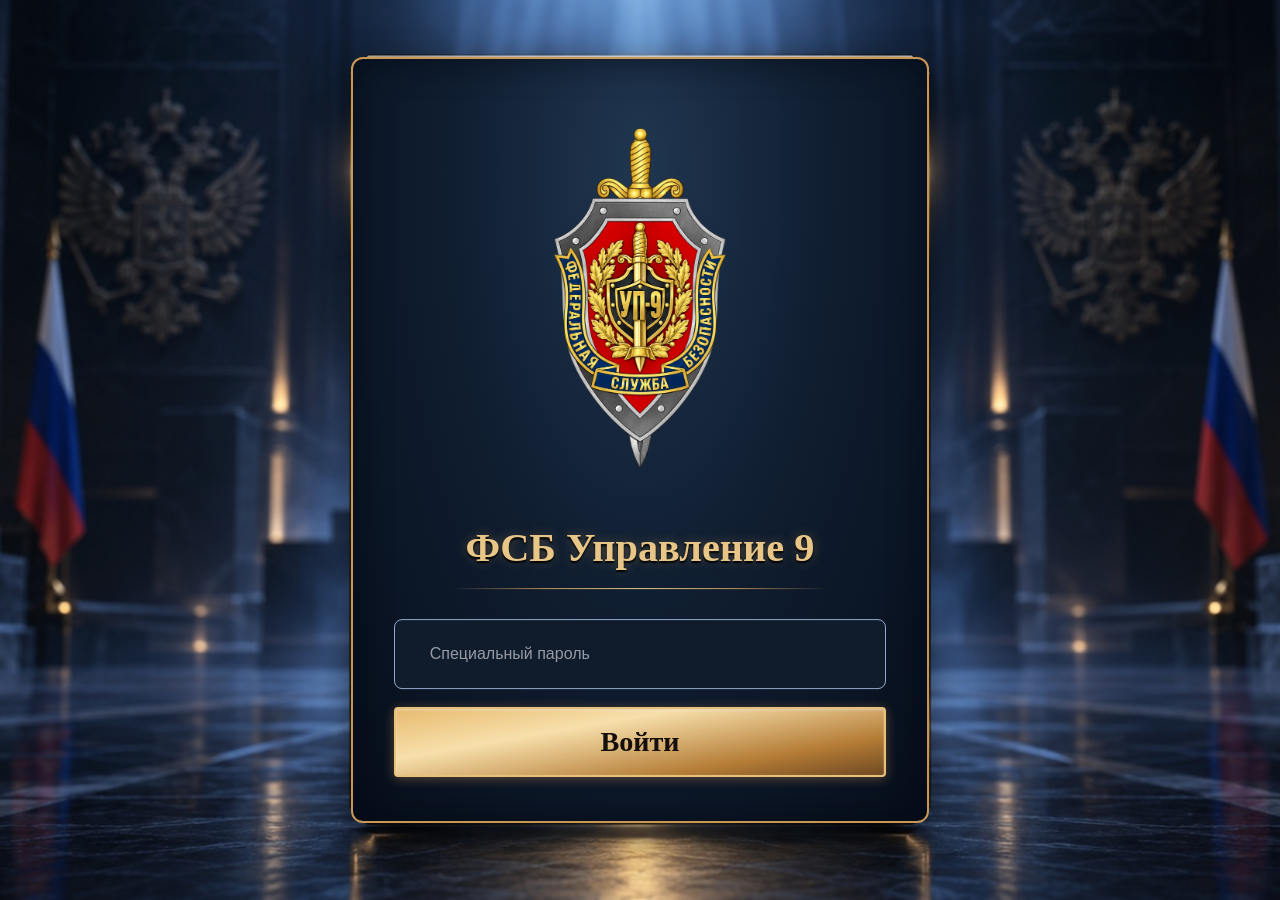
<file: docs/index.html>
<!doctype html>
<html lang="ru"><head><meta charset="utf-8"><meta name="viewport" content="width=device-width,initial-scale=1"><title>Документооборот — ФСБ УП-9</title><meta name="description" content="Редактор игровых документов ФСБ УП-9"><link rel="icon" type="image/svg+xml" href="data:image/svg+xml,%3Csvg xmlns='http://www.w3.org/2000/svg' viewBox='0 0 64 64'%3E%3Crect width='64' height='64' rx='13' fill='%231b1b20'/%3E%3Cpath d='M18 12h21l8 8v32H18z' fill='none' stroke='%23ddd' stroke-width='3'/%3E%3Cpath d='M39 12v9h8M24 30h17M24 37h17M24 44h13' stroke='%23ddd' stroke-width='3'/%3E%3C/svg%3E"><link rel="stylesheet" href="style.css?v=20261017-1615"></head><body><section id="loginGate"><form id="loginForm"><img id="loginCrest" alt=""><h1>ФСБ Управление 9</h1><p>Введите специальный пароль</p><label for="password">Пароль</label><input id="password" type="password" autocomplete="current-password" placeholder="Специальный пароль" maxlength="256" required><button class="btn primary" type="submit">Войти</button><p id="loginError" role="alert"></p></form></section><div class="app" hidden><aside class="template-side" aria-label="Шаблоны документов"><div class="side-title">Документы</div><div class="side-subtitle">ФСБ · Управление 9</div><div class="side-divider"></div><div class="side-section">Шаблоны</div><nav id="sideTemplates" class="side-templates" aria-label="Выбрать шаблон"></nav><div class="side-footer">Выберите документ, затем измените текст и скачайте PNG.</div></aside><main class="main"><header class="topbar"><div class="site-identity"><img class="brand-avatar" alt="Эмблема управления 9"><strong>ФСБ УПРАВЛЕНИЕ 9</strong></div><div class="crumb"><b id="breadcrumb"></b></div><div class="actions"><span id="roleBadge"></span><button class="btn" id="addTemplate" hidden>Добавить шаблон</button><button class="btn danger" id="deleteTemplate" hidden>Удалить шаблон</button><button class="btn" id="logout">Выйти</button><a class="btn primary download-action" id="downloadDoc" download="dokument.png" aria-disabled="true">Подготовка PNG…</a><button class="btn print-action" id="printDoc">Печать / PDF</button></div></header><div class="workspace" id="work"><div class="editor"><div class="field"><label for="title">Название</label><input id="title"></div><div class="two"><div class="field"><label for="code">Код документа</label><input id="code"></div><div class="field"><label for="template">Шаблон</label><select id="template"></select></div><div class="field" id="departmentField" hidden><label for="department">Управление</label><input id="department" value="Управление «9»" maxlength="80"></div><div class="field"><label for="stampChoice">Печать</label><select id="stampChoice"><option value="">Без печати</option><option value="1" selected>Печать 1 — глобус</option><option value="2">Печать 2 — карта</option><option value="3">Печать 3 — звёзды</option></select></div></div><div class="section-head doc-heading"><h2>1 <span>Без заголовка</span></h2></div><div class="document-block">
<div class="rich-panel"><div class="rich-toolbar format-toolbar" role="toolbar" aria-label="Форматирование основного текста"><button type="button" data-bold-editor="intro" title="Выделите текст и нажмите. Ctrl+B" aria-label="Выделить текст">Выделить</button></div><div id="intro" class="rich-content" contenteditable="true" role="textbox" aria-label="Вводная часть" aria-multiline="true"></div><div class="wordcount" id="introCount"></div></div>
<label class="decision-label" id="decisionEditorLabel" for="decision">Постановил</label>
<div class="rich-panel"><div class="rich-toolbar format-toolbar" role="toolbar" aria-label="Форматирование пунктов документа"><button type="button" data-bold-editor="decision" title="Выделите текст и нажмите. Ctrl+B" aria-label="Выделить текст">Выделить</button></div><div id="decision" class="rich-content decision-content" contenteditable="true" role="textbox" aria-label="Пункты постановления" aria-multiline="true"></div><div class="wordcount" id="pointsCount"></div></div></div><div class="secondary-actions"><button class="add" id="addPoint">◉ Добавить пункт</button></div><div class="three"><div class="field"><label for="author">Автор</label><input id="author"></div><div class="field"><label for="position">Должность</label><input id="position"></div><div class="field"><label for="date">Дата</label><input type="date" id="date"></div></div><div class="signature-field"><label for="signatureText">Подпись</label><input id="signatureText" placeholder="Например: "><div class="signature-help">Или нарисуйте подпись мышью или пальцем:</div><canvas id="signaturePad" aria-label="Нарисовать подпись" width="560" height="120"></canvas><button type="button" class="btn" id="clearSignature">Стереть рисунок</button></div></div><div class="preview-wrap"><div class="preview-caption"><span>Предпросмотр документа</span><span>А4 · 1 страница</span></div><article class="paper" aria-label="Предпросмотр постановления"><img class="document-crest" src="up9-crest-transparent.webp" alt="Герб УП-9"><div class="paperhead"><div><img class="seal-emblem" src="up9-crest-transparent.webp" alt="Герб ФСБ"><div class="agency">ФЕДЕРАЛЬНАЯ СЛУЖБА БЕЗОПАСНОСТИ<br>Управление № 9 · Россия Онлайн</div></div><div class="paperbox">ДЛЯ СВЕДЕНИЯ<br>ПОСТАНОВЛЕНИЕ<br>Экз. № 1</div></div><div id="referenceHeader" class="reference-header"></div><div class="paperdate"><span>№ <span id="pcode"></span><span id="pdate" hidden></span></span><span>г. Москва</span></div><h1 id="ptype">ПОСТАНОВЛЕНИЕ</h1><h3 id="ptitle"></h3><div id="referenceDate" class="reference-date" hidden><span></span><span></span></div><div id="pintro"></div><strong id="decisionCaption">ПОСТАНОВИЛ:</strong><div id="ppoints"></div><div class="paperfoot"><div class="footer-left"><span id="pposition"></span><div class="stamp"><img src="up9-stamp-1.webp" alt="Выбранная печать"></div></div><div class="sign"><span class="footer-date">Дата: <span id="pfooterdate"></span></span><b id="pauthor"></b><em id="psignature"></em><img id="psignatureImage" alt="Нарисованная подпись" hidden></div></div></article></div></div><div class="empty hidden" id="other"></div></main></div><script src="app.js?v=20261017-1648" defer></script></body></html>
</file>
<file: docs/style.css>
:root{font-family:Inter,Arial,sans-serif;color:#e8e8ec;background:#151518;font-size:14px}*{box-sizing:border-box}body{margin:0}button,input,textarea,select{font:inherit}button{cursor:pointer}button:focus-visible,input:focus-visible,textarea:focus-visible,select:focus-visible{outline:2px solid #8b88d5;outline-offset:2px}.app{display:grid;grid-template-columns:238px minmax(0,1fr);min-height:100vh}.side{background:#1c1c20;border-right:1px solid #29292f;display:flex;flex-direction:column;padding:17px 12px;gap:18px}.brand{display:flex;align-items:center;gap:10px;font-weight:700;padding:9px 10px;color:#f1f1f4}.brandmark{width:29px;height:29px;border:1px solid #73737e;border-radius:7px;display:grid;place-items:center;font-family:Georgia,serif;font-size:16px}.side small{display:block;color:#717179;text-transform:uppercase;letter-spacing:.08em;font-size:10px;padding:0 13px 8px}.org{font-size:12px;font-weight:600;padding:9px 12px}.nav button{width:100%;border:0;background:transparent;color:#a7a7b0;display:flex;align-items:center;gap:11px;text-align:left;padding:10px 12px;border-radius:6px;font-size:12px}.nav button:hover,.nav button.active{background:#2a2a30;color:#fff}.nav .child{padding-left:30px}.nav .group{color:#bbb}.icon{width:15px;text-align:center;color:#90909b}.spacer{flex:1}.profile{border-top:1px solid #303036;padding:14px 10px;color:#a5a5ad;font-size:12px}.main{min-width:0}.topbar{height:52px;border-bottom:1px solid #28282d;display:flex;align-items:center;justify-content:space-between;padding:0 23px}.crumb{color:#898991;font-size:12px}.crumb b{color:#dedee2;font-weight:500}.actions{display:flex;gap:9px}.btn{border:1px solid #37373e;background:#26262b;color:#eee;border-radius:6px;padding:8px 13px;font-size:12px}.btn:hover{background:#34343b}.btn.primary{background:#e8e8ec;color:#18181b;border-color:#e8e8ec;font-weight:600}.btn.danger{color:#e0a0a0}.workspace{display:grid;grid-template-columns:minmax(430px,1fr) minmax(330px,430px);gap:17px;padding:16px 22px 40px;max-width:1520px;margin:auto}.editor{min-width:0}.field{margin-bottom:14px}label{display:block;font-size:11px;font-weight:650;color:#c5c5ce;margin-bottom:7px}input,select,textarea{width:100%;border:1px solid #29292e;background:#202024;color:#e6e6eb;border-radius:5px;padding:10px 11px;min-height:37px}textarea{resize:vertical;line-height:1.55}.two{display:grid;grid-template-columns:1fr 1fr;gap:10px}.three{display:grid;grid-template-columns:1fr 1fr 150px;gap:10px}.section-head{display:flex;align-items:center;justify-content:space-between;margin:18px 0 8px}.section-head h2{font-size:12px;font-weight:600;margin:0}.section-head button{background:none;border:0;color:#aaaab6;font-size:12px}.block{background:#1d1d21;border:1px solid #29292e;border-radius:6px;padding:12px;margin-bottom:10px}.blockheader{display:flex;align-items:center;justify-content:space-between;color:#a4a4ad;font-size:11px;margin-bottom:10px}.blockheader button{border:0;background:none;color:#9b9ba4}.block textarea{background:#202024;min-height:84px;border-color:#303037}.block ol{margin:0;padding-left:27px}.block li{padding:4px 0}.rowtext{display:flex;gap:5px;align-items:start}.rowtext textarea{min-height:48px;flex:1}.rowtext button{border:0;background:transparent;color:#92929d;padding:9px}.add{border:0;background:transparent;color:#a8a8b4;font-size:12px;padding:8px}.preview-wrap{position:sticky;top:16px;align-self:start}.preview-caption{display:flex;justify-content:space-between;color:#aaaab4;font-size:11px;margin:1px 0 11px}.paper{background:#e9e9e8;color:#28282b;width:100%;aspect-ratio: .707;min-height:550px;padding:28px 28px 22px;box-shadow:0 5px 26px #0006;border-radius:3px;font-family:'Times New Roman',serif;display:flex;flex-direction:column;overflow:hidden}.paperhead{display:flex;justify-content:space-between;align-items:start;border-bottom:1px solid #888;padding-bottom:14px}.seal{font-size:34px;line-height:1}.agency{font-size:9px;line-height:1.25;font-weight:700;margin-top:8px}.paperbox{border:1px solid #999;padding:6px;font-size:8px;min-width:95px}.paperdate{font-size:8px;border-bottom:1px solid #999;padding:11px 0 8px;display:flex;justify-content:space-between}.paper h1{text-align:center;letter-spacing:.22em;font-size:12px;margin:16px 0 6px}.paper h3{text-align:center;font-size:8px;font-weight:normal;margin:0 0 15px}.paper p,.paper li{font-size:8px;line-height:1.5;text-align:justify;white-space:pre-wrap;overflow-wrap:anywhere}.paper p{margin:5px 0 10px}.paper strong{font-size:8px}.paper ol{padding-left:14px;margin:6px 0}.paperfoot{margin-top:auto;border-top:1px solid #aaa;padding-top:12px;display:flex;justify-content:space-between;align-items:end}.stamp{border:2px double #aaa;border-radius:50%;width:43px;height:43px;display:grid;place-items:center;font-size:7px;color:#999;text-align:center;transform:rotate(-12deg)}.sign{text-align:right;font-size:8px;max-width:55%}.sign em{display:block;font-family:cursive;font-size:16px;color:#747787;margin-bottom:2px}.empty{padding:30px;color:#aaa;text-align:center}.hidden{display:none!important}@media(max-width:1050px){.workspace{grid-template-columns:minmax(0,1fr)}.preview-wrap{position:static;max-width:550px;margin:auto;width:100%}}@media(max-width:650px){.app{grid-template-columns:1fr}.side{display:block;padding:8px}.brand{display:inline-flex}.side small,.org,.nav,.profile,.spacer{display:none}.topbar{height:auto;gap:10px;align-items:start;padding:12px;flex-direction:column}.workspace{padding:12px}.two,.three{grid-template-columns:1fr}.paper{min-height:490px;padding:20px}}
@media print{body{background:white}.side,.topbar,.editor,.preview-caption{display:none!important}.app,.workspace{display:block;min-height:0;padding:0}.preview-wrap{position:static;max-width:none}.paper{box-shadow:none;border-radius:0;width:210mm;height:297mm;min-height:0;padding:18mm;color:black;background:white}.paper p,.paper li,.paper strong,.paperbox,.paperdate,.agency,.paper h3,.sign{font-size:10pt}.paper h1{font-size:14pt}.paperfoot{padding-top:12mm}}

/* Proportions and treatment from the supplied document editor reference. */
.app{grid-template-columns:clamp(145px,13.3vw,255px) minmax(0,1fr)}.side{background:#1d1d21;padding:12px 10px;gap:14px}.brand{font-size:13px;padding:3px 6px 10px}.brandmark{width:24px;height:24px;font-size:12px}.side small{font-size:10px}.org{font-size:11px;padding:7px 6px}.nav button{padding:7px 8px;font-size:11px;border-radius:4px}.nav .child{padding-left:22px}.topbar{height:43px;padding:0 17px 0 13px;border:0}.crumb{font-size:11px;white-space:nowrap;overflow:hidden;text-overflow:ellipsis;max-width:calc(100% - 85px)}.actions .btn{padding:5px 10px;font-size:11px}.print-action{display:none}.workspace{grid-template-columns:minmax(0,1.8fr) minmax(260px,1fr);gap:11px;padding:0 0 22px 13px;max-width:82%;margin:0}.field{margin-bottom:13px}label{font-size:10px;margin-bottom:5px}input,select,textarea{font-size:11px;min-height:32px;padding:7px 9px;background:#222226;border:0;border-radius:3px}.two{gap:8px}.three{grid-template-columns:1fr 1fr 1fr;gap:8px;margin-top:15px}.doc-heading{margin:10px 0 5px}.doc-heading h2{font-size:11px;color:#b7b7bf}.doc-heading h2 span{font-weight:400;color:#8e8e96;margin-left:11px}.doc-heading button{font-size:14px}.document-block{background:#1c1c1f;border:1px solid #28282c;padding:6px;margin:0;border-radius:4px}.toolbar{height:28px;color:#777780;font-size:10px;padding:5px 8px}.document-block textarea{background:#1c1c1f;color:#e4e4e8;width:100%;min-height:78px;padding:5px 9px;resize:vertical}.document-block textarea:focus{outline:1px solid #5d5d68}.wordcount{text-align:right;color:#77777e;font-size:9px;margin:0 5px 8px}.decision-label{color:#d1d1d6;font-size:11px;margin:14px 8px 2px}.document-block #points{padding:0 4px}.rowtext{gap:0}.rowtext>span{font-size:11px!important;padding:8px 2px!important}.rowtext textarea{background:#1c1c1f;border:0;color:#e3e3e6;min-height:30px;font-size:11px;padding:7px 5px}.rowtext button{font-size:14px;padding:6px 4px}.secondary-actions{display:flex;flex-direction:column;align-items:start}.secondary-actions .add{font-size:10px;color:#85858d;padding:8px 3px}.preview-caption{display:none}.preview-wrap{top:9px}.paper{aspect-ratio:.708;min-height:0;padding:14px 15px 12px;background:#e6e6e5}.seal{font-family:Georgia,serif;font-size:37px}.agency{font-size:6px}.paperbox{font-size:6px;min-width:84px}.paperdate{font-size:6px;padding:7px 0}.paper h1{text-align:left;margin:11px 0 5px;font-size:9px}.paper h3{text-align:left;font-size:6px;margin:0 0 10px}.paper p,.paper li,.paper strong{font-size:6px;line-height:1.46}.paper p{margin:4px 0 8px}.paper ol{padding-left:12px}.paperfoot{padding-top:9px}.stamp{width:37px;height:37px;font-size:5px}.sign{font-size:6px}.sign em{font-size:11px}.profile{display:none}
@media(max-width:850px){.app{grid-template-columns:1fr}.side{display:none}.workspace{grid-template-columns:1fr;max-width:none;padding-right:13px}.preview-wrap{position:static;max-width:430px;margin:auto;width:100%}.print-action{display:block}.crumb{max-width:calc(100% - 160px)}}
@media print{.topbar,.side,.editor{display:none!important}.workspace{display:block}.paper{width:210mm;height:297mm;padding:18mm}.paper p,.paper li,.paper strong,.paperbox,.paperdate,.agency,.paper h3,.sign{font-size:10pt}.paper h1{font-size:14pt}}
.seal-emblem{display:block;width:34px;height:67px;object-fit:contain;object-position:left top;margin:-3px 0 3px}.stamp{border:1px solid #a5a5a5;overflow:hidden}.stamp img{height:34px;width:34px;object-fit:contain;filter:grayscale(1);opacity:.42}@media print{.seal-emblem{width:18mm;height:36mm}.stamp{width:20mm;height:20mm}.stamp img{width:19mm;height:19mm}}.signature-field{margin-top:4px}.signature-help{font-size:11px;color:#aaa;margin:7px 0}.signature-field input{max-width:330px}#signaturePad{display:block;width:min(100%,420px);height:90px;background:#222226;border:1px solid #35353b;border-radius:4px;touch-action:none;cursor:crosshair;margin:8px 0}.signature-field .btn{margin:0 0 15px}#psignatureImage{max-width:105px;height:24px;object-fit:contain;object-position:right bottom;display:block;margin-left:auto}#psignatureImage[hidden],#psignature[hidden]{display:none!important}.seal-emblem{filter:grayscale(1);opacity:.8}.paperhead{padding-bottom:7px}.paperdate{text-align:left}.paperdate>span:last-child{text-align:right}.paper h1{margin-top:9px}.paper h3{margin-bottom:8px}.stamp img{filter:grayscale(1);opacity:.42}@media print{#psignatureImage{max-width:38mm;height:10mm}}@media(min-width:851px){.workspace{grid-template-columns:minmax(0,1.7fr) minmax(300px,.9fr);max-width:1460px;width:100%;margin:0;padding-right:17px}.preview-wrap{position:sticky;max-width:none;margin:0}}
@media(min-width:851px) and (max-width:1080px){.app{grid-template-columns:145px minmax(0,1fr)}.workspace{grid-template-columns:minmax(0,1fr) 300px}}
@media(max-width:850px){.workspace{max-width:none;width:100%;padding-right:13px}}
.editor input,.editor textarea,.editor select,.rowtext textarea{font-size:14px}.editor label,.decision-label,.doc-heading h2,.secondary-actions .add,.signature-help{font-size:13px}.crumb{font-size:13px}.nav button{font-size:12px}.toolbar{font-size:12px}.paper{font-size:10px}

/* Keep the reference's compact editor and legible A4 preview at desktop widths. */
@media(min-width:851px){.workspace{width:82%;max-width:1500px;grid-template-columns:minmax(0,1.8fr) minmax(0,1fr);gap:11px;padding-right:0}.preview-wrap{container-type:inline-size;position:sticky;top:9px;min-width:0}}
@media(max-width:850px){.preview-wrap{container-type:inline-size}}
.paper{padding:5cqw}.paperhead{padding-bottom:3cqw}.seal-emblem{width:9cqw;height:17cqw;margin:0 0 1cqw}.agency{font-size:2cqw;line-height:1.25}.paperbox{font-size:1.85cqw;min-width:23cqw;padding:1.6cqw}.paperdate{font-size:1.8cqw;padding:2.5cqw 0 2cqw}.paper h1{font-size:3.2cqw;margin:3cqw 0 1.5cqw}.paper h3{font-size:2.2cqw;margin:0 0 3cqw}.paper p,.paper li,.paper strong{font-size:2.1cqw;line-height:1.45}.paper p{margin:1.5cqw 0 3cqw}.paper ol{padding-left:4cqw;margin-top:2cqw}.paperfoot{padding-top:3cqw}.stamp{width:12cqw;height:12cqw}.stamp img{width:11cqw;height:11cqw}.sign{font-size:1.9cqw}.sign em{font-size:3.5cqw}#psignatureImage{max-width:26cqw;height:7cqw}
@media print{.preview-wrap{container-type:normal}.paper{padding:18mm}.paper p,.paper li,.paper strong,.paperbox,.paperdate,.agency,.paper h3,.sign{font-size:10pt}.paper h1{font-size:14pt}.seal-emblem{width:18mm;height:36mm}.stamp{width:20mm;height:20mm}.stamp img{width:19mm;height:19mm}}

.document-block{padding:6px 8px 4px}.rich-toolbar{display:flex;align-items:center;gap:2px;height:27px;padding:2px 4px;color:#8b8b96}.rich-toolbar button{border:0;background:transparent;color:#90909b;min-width:25px;height:24px;padding:0 4px;border-radius:3px;font-size:13px}.rich-toolbar button:hover,.rich-toolbar button:focus-visible{background:#35353b;color:#fff}.rich-content{padding:8px 9px;min-height:44px;outline:none;color:#e5e5e8;font-size:14px;line-height:1.5;overflow-wrap:anywhere}.rich-content:focus{box-shadow:inset 0 0 0 1px #5d5d68;border-radius:3px}.rich-content ol,.rich-content ul{margin:2px 0;padding-left:22px}.rich-content li{padding:2px 0}.decision-content{min-height:106px}.decision-label{display:block;margin:12px 9px 0}.wordcount{margin:1px 8px 4px}.secondary-actions .add{padding:9px 4px}
.paper #pintro{font-family:'Times New Roman',serif;white-space:pre-wrap;overflow-wrap:anywhere;margin:1.5cqw 0 3cqw}.paper #pintro,.paper #pintro *,.paper #ppoints *{font-size:2.1cqw;line-height:1.45}.paper #pintro ol,.paper #ppoints ol{padding-left:4cqw;margin:2cqw 0}@media print{.paper #pintro,.paper #pintro *,.paper #ppoints *{font-size:10pt}}
/* Compact document editor matching the supplied reference at desktop scale. */
@media(min-width:851px){.editor{font-size:11px}.editor input,.editor select,.editor .rich-content{font-size:11px;line-height:1.38}.editor label,.editor .decision-label,.editor .doc-heading h2,.editor .secondary-actions .add{font-size:10px}.editor input,.editor select{min-height:31px;padding:7px 9px}.editor .field{margin-bottom:11px}.editor .two{gap:8px}.editor .doc-heading{margin:10px 0 5px}.editor .document-block{padding:5px 7px 4px}.editor .rich-toolbar{height:24px;gap:1px;padding:1px 5px}.editor .rich-toolbar button{min-width:19px;height:20px;font-size:10px;padding:0 2px}.editor .rich-content{min-height:48px;padding:7px 8px}.editor .decision-content{min-height:100px}.editor .rich-content ol,.editor .rich-content ul{padding-left:17px;margin:2px 0}.editor .rich-content li{padding:1px 0}.editor .decision-label{margin:10px 8px 0}.editor .wordcount{font-size:9px;margin:2px 7px 4px}.editor .signature-field{margin-top:3px}.editor .signature-help{font-size:10px}}
.document-block{background:transparent;border:0;padding:0!important;margin:0}.rich-panel{border:1px solid #29292f;background:#1c1c1f;border-radius:4px;padding:5px 6px 3px}.document-block .decision-label{margin:14px 4px 6px}.rich-panel .rich-content{min-height:42px}.rich-panel .decision-content{min-height:92px}.rich-panel .wordcount{text-align:right;margin:1px 5px 3px}.rich-toolbar{border-bottom:0}.rich-toolbar button{color:#85858e}
.paper h1{font-weight:700;letter-spacing:.24em;font-size:4.3cqw;margin:3cqw 0 1.2cqw}.paper h3{font-size:2.7cqw;margin:0 0 3cqw}.download-action{display:inline-block!important}
@media print{.paper h1{font-size:17pt}.paper h3{font-size:11pt}}
.paper{aspect-ratio:auto;min-height:141.4cqw;overflow:visible}.paperfoot{flex-shrink:0;min-height:17cqw}
@media print{.paper{height:auto;min-height:297mm;overflow:visible;page-break-inside:avoid}.paperfoot{min-height:20mm}}
#decisionEditorLabel[hidden],#decisionCaption[hidden]{display:none!important}.download-action{text-decoration:none;cursor:pointer}.download-action[aria-disabled="true"]{opacity:.55;cursor:wait}

#addTemplate[hidden],#deleteTemplate[hidden]{display:none!important}#roleBadge{color:#aaa;font-size:12px;align-self:center}.actions{align-items:center;flex-wrap:wrap}@media(max-width:850px){.topbar{height:auto;padding:10px}.crumb{max-width:100%}}

.paper h1,.paper h3{text-align:center!important}
.paper #pintro .doc-caption,.paper #decisionCaption{display:block;width:100%;text-align:center!important;font-weight:bold}

/* Document references: each built-in form retains its own page structure. */
.app{display:block}.main{width:100%}.topbar{gap:16px}.site-identity{display:flex;align-items:center;gap:10px;white-space:nowrap;font-size:13px;letter-spacing:.025em}.brand-avatar{display:block;width:34px;height:34px;object-fit:contain;border-radius:50%;background:#e7e7e7;border:1px solid #858fa8;padding:2px}.crumb{margin-right:auto}.workspace{max-width:1520px}
.paper[data-kind]:not([data-kind=custom]){background:#fff;color:#111;box-shadow:0 5px 26px #0004;padding:9% 9% 7%;min-height:141.4cqw;font-family:'Times New Roman',serif}
.paper:not([data-kind=custom]) .paperhead,.paper:not([data-kind=custom]) .paperdate{display:none}
.paper .reference-header{display:none}.paper:not([data-kind=custom]) .reference-header{display:block;white-space:pre-line;font-size:2.15cqw;line-height:1.35}
.reference-agency{text-align:center}.reference-crest{display:block;width:9cqw;height:11cqw;object-fit:contain;filter:grayscale(1);margin:0 auto 3cqw}.reference-agency strong{display:block;font-size:2.35cqw!important;line-height:1.25!important}.reference-agency small{display:block;font-size:1.9cqw;line-height:1.5;margin-top:2cqw}
.reference-recipient{width:49%;margin-left:auto;text-align:right;min-height:17cqw;white-space:pre-line}
.reference-columns{display:grid;grid-template-columns:1fr 1fr;gap:8%;min-height:31cqw;text-align:center;align-items:start}.reference-columns>div:last-child{text-align:right}.reference-columns>div:first-child{line-height:1.35}
.paper:not([data-kind=custom]) h1{text-align:center!important;letter-spacing:normal;font-size:3.25cqw;margin:3cqw 0 1cqw}.paper:not([data-kind=custom]) h3{text-align:center!important;font-size:2.55cqw;font-weight:700;margin:0 0 4cqw}
.paper:not([data-kind=custom]) .reference-date{display:flex;justify-content:space-between;font-size:2.2cqw;margin:2cqw 0 4cqw}.paper .reference-date[hidden]{display:none!important}
.paper:not([data-kind=custom]) #pintro{margin:0;white-space:normal}.paper:not([data-kind=custom]) #pintro p{font-size:2.2cqw!important;line-height:1.43;text-align:justify;text-indent:5cqw;margin:0 0 1.3cqw}.paper:not([data-kind=custom]) #pintro .doc-caption{text-align:center!important;text-indent:0;margin:1.5cqw 0 3cqw;font-weight:700!important}
.paper:not([data-kind=custom]) #decisionCaption{font-size:2.25cqw!important;margin:2.4cqw 0 2.5cqw}.paper:not([data-kind=custom]) #ppoints li{font-size:2.2cqw!important;line-height:1.45;text-align:justify;padding-left:1.2cqw;margin-bottom:2.2cqw}
.paper:not([data-kind=custom]) .paperfoot{border:0;margin-top:6cqw;padding-top:0;min-height:0}.paper:not([data-kind=custom]) .stamp{border:0}.paper:not([data-kind=custom]) .sign{font-size:2.15cqw;text-align:right}
.paper[data-kind=decree] .reference-header{min-height:30cqw}.paper[data-kind=conclusion] h3{font-weight:400}.paper[data-kind=notice] h1{margin-top:1cqw}.paper[data-kind=report] h1{margin-top:1cqw}.paper[data-kind=report] h3{font-weight:400;margin:3cqw 0 8cqw}
@media print{.paper:not([data-kind=custom]){width:210mm;height:297mm;min-height:0;padding:23mm 20mm}.paper:not([data-kind=custom]) #pintro p,.paper:not([data-kind=custom]) #ppoints li,.paper:not([data-kind=custom]) .reference-header,.paper:not([data-kind=custom]) .reference-date,.paper:not([data-kind=custom]) #decisionCaption{font-size:11pt!important}.paper:not([data-kind=custom]) h1{font-size:14pt}.paper:not([data-kind=custom]) h3{font-size:11pt}}

.app[hidden]{display:none!important}#loginGate{min-height:100vh;display:grid;place-items:center;background:#151518}#loginGate[hidden]{display:none}#loginForm{width:min(90vw,380px);padding:30px;background:#1e1e22;border:1px solid #333;border-radius:8px}#loginForm h1{font-size:22px}#loginForm input{width:100%;margin-bottom:16px}#loginForm button{width:100%}#loginError{color:#f6a0a0;min-height:20px}

/* Template navigation and roomier editing layout. */
.app{display:grid;grid-template-columns:246px minmax(0,1fr)}
.template-side{position:sticky;top:0;align-self:start;min-height:100vh;background:#1c1c20;border-right:1px solid #34343a;padding:24px 14px;display:flex;flex-direction:column;gap:5px}
.side-title{font-size:21px;font-weight:750;padding:0 10px;color:#f3f3f6}.side-subtitle{font-size:12px;color:#a0a0aa;padding:0 10px}.side-divider{height:1px;background:#35353b;margin:19px 4px 16px}.side-section{padding:0 10px 8px;text-transform:uppercase;letter-spacing:.08em;font-size:11px;color:#92929e;font-weight:700}
.side-templates{display:grid;gap:6px}.side-template{display:flex;align-items:flex-start;gap:10px;width:100%;padding:11px 10px;color:#d2d2d9;border:1px solid transparent;border-radius:7px;background:transparent;text-align:left;font-size:13px;line-height:1.35;cursor:pointer}.side-template:hover{background:#29292f}.side-template.active{background:#303543;color:#fff;border-color:#56617d}.side-number{flex:none;font-size:11px;color:#9aa6c0;margin-top:2px;font-variant-numeric:tabular-nums}.side-footer{margin-top:auto;padding:18px 10px 2px;border-top:1px solid #35353b;font-size:12px;line-height:1.5;color:#909099}
.main{min-width:0}.topbar{height:auto;min-height:68px;padding:12px 24px;flex-wrap:wrap}.site-identity{font-size:15px}.brand-avatar{width:40px;height:40px}.crumb{font-size:13px;min-width:0;overflow:hidden;text-overflow:ellipsis;white-space:nowrap}.actions{align-items:center;flex-wrap:wrap}.btn{font-size:13px;padding:10px 14px}
.workspace{display:grid;grid-template-columns:minmax(430px,.95fr) minmax(480px,1.15fr);gap:24px;max-width:none;padding:24px 28px 60px;align-items:start}.editor{font-size:14px}.editor label,.editor .decision-label{font-size:13px!important;margin-bottom:8px}.editor input,.editor select,.editor .rich-content{font-size:14px!important;line-height:1.55!important;padding:12px!important}.editor input,.editor select{min-height:44px}.editor .rich-content{min-height:120px}.editor .section-head h2{font-size:17px}.editor .signature-help,.editor .wordcount{font-size:12px}.preview-caption{font-size:13px;margin-bottom:12px}.preview-wrap{min-width:0}.paper{width:100%}
@media(max-width:1220px){.app{grid-template-columns:205px minmax(0,1fr)}.workspace{grid-template-columns:minmax(0,1fr);max-width:780px;margin:auto}.template-side{padding:20px 10px}.side-template{font-size:12px}.preview-wrap{max-width:none;width:100%}}
@media(max-width:700px){.app{display:block}.template-side{position:static;min-height:0;padding:12px 14px;border-right:0;border-bottom:1px solid #34343a}.side-title,.side-subtitle,.side-divider,.side-section,.side-footer{display:none}.side-templates{display:flex;overflow-x:auto;gap:8px}.side-template{flex:0 0 190px;font-size:12px;min-height:62px}.topbar{padding:12px 14px}.crumb{display:none}.workspace{padding:15px;gap:18px}.editor .three,.editor .two{grid-template-columns:1fr}}
@media print{.template-side{display:none!important}.app{display:block}.workspace{display:block}}

/* Show the full shield in the site header. */
.brand-avatar{width:44px;height:62px;flex:none;border:0;border-radius:0;background:transparent;padding:0;object-fit:contain}
@media(max-width:700px){.brand-avatar{width:35px;height:50px}}

/* The decree follows the supplied page: text first, faint seal at lower left. */
.paper[data-kind=decree] .reference-header{min-height:0;margin-bottom:7cqw}
.paper[data-kind=decree] .reference-agency strong{font-size:2.5cqw!important}
.paper[data-kind=decree] .reference-agency small{margin-top:3cqw}
.paper[data-kind=decree] h1{font-size:3.6cqw;margin-top:0}
.paper[data-kind=decree] .reference-date{margin-top:7cqw;margin-bottom:5cqw}
.paper[data-kind=decree] .paperfoot{margin-top:auto!important;min-height:17cqw;align-items:end}
.paper[data-kind=decree] .stamp{width:11cqw;height:18cqw;align-self:end}
.paper[data-kind=decree] .stamp img{width:100%;height:100%;filter:none;opacity:1}
.paper[data-kind=decree] .sign{max-width:62%;line-height:1.2}
.paper[data-kind=decree] .sign em,.paper[data-kind=decree] #psignatureImage{margin-bottom:2cqw}
.paper[data-kind=decree]{padding-top:3%}
.paper[data-kind=decree] #pintro p,.paper[data-kind=decree] #ppoints li{font-size:2.25cqw!important}
.paper[data-kind=decree] .reference-header{margin-bottom:6cqw}
.paper:not([data-kind=custom]) .reference-date>span:first-child{white-space:pre-line}
.paper[data-kind=conclusion] .stamp{border:0;border-radius:0;width:11cqw;height:18cqw;transform:none;display:grid;place-items:center}
.paper[data-kind=conclusion] .stamp img{width:100%;height:100%;filter:none;opacity:1}

.paper[data-kind=decree],.paper[data-kind=conclusion]{position:relative}
.paper[data-kind=decree] .stamp,.paper[data-kind=conclusion] .stamp{position:absolute;top:5cqw;left:5cqw;width:15cqw;height:25cqw;transform:none;overflow:visible}
.paper[data-kind=decree] .sign,.paper[data-kind=conclusion] .sign{margin-left:auto}
.paper[data-kind=notice],.paper[data-kind=report]{position:relative}
.paper[data-kind=notice] .stamp,.paper[data-kind=report] .stamp{position:absolute;top:5cqw;left:5cqw;width:15cqw;height:25cqw;transform:none;overflow:visible;border:0;border-radius:0}
.paper[data-kind=notice] .stamp img,.paper[data-kind=report] .stamp img{width:100%;height:100%;filter:none;opacity:1}
.paper[data-kind=notice] .sign,.paper[data-kind=report] .sign{margin-left:auto}
.paper[data-kind=notice] .stamp{left:1cqw;width:14cqw}
.paper[data-kind=notice] .stamp{top:22cqw;left:50%;width:9cqw;height:18cqw;transform:translateX(-50%)}

/* Login artwork with live form controls aligned over its field and button. */
#loginGate{min-height:100dvh;background:#081322 url('login-background.jpeg') center/cover no-repeat;overflow:hidden}
#loginForm{position:relative;width:max(36.13vw,64.24vh);aspect-ratio:555/735;padding:0;transform:translateY(-1.1vh);background:radial-gradient(ellipse at 50% 15%,#203650 0%,#101e31 46%,#070e1b 100%);border:2px solid #c99755;border-radius:12px;box-shadow:inset 0 0 35px #01071099,0 12px 35px #0009}
#loginForm p:not(#loginError),#loginForm label{position:absolute;width:1px;height:1px;padding:0;margin:-1px;overflow:hidden;clip:rect(0,0,0,0);white-space:nowrap;border:0}
#loginCrest{display:block;position:absolute;left:50%;top:3%;transform:translateX(-50%);width:52%;height:56%;object-fit:contain}
#loginForm h1{position:absolute;left:0;top:61%;width:100%;height:auto;margin:0;overflow:visible;clip:auto;white-space:nowrap;text-align:center;color:#e8c687;text-shadow:0 2px 2px #000,0 0 12px #b48b4a66;font:bold clamp(24px,3.15vw,48px) Georgia,'Times New Roman',serif}
#loginForm h1::after{content:'';display:block;width:66%;height:1px;margin:3% auto 0;background:linear-gradient(90deg,transparent,#bd9151 25%,#e8c987 50%,#bd9151 75%,transparent)}
#loginForm input{position:absolute;left:7.2%;top:73.47%;width:85.6%;height:9.25%;min-height:0;margin:0;padding:0 6%;border:1px solid #91aaca;border-radius:8px;background:#101b2b;color:#f3f4f7;font-size:clamp(14px,1.25vw,21px);outline:none}
#loginForm input::placeholder{color:#969ba6;opacity:1}
#loginForm input:focus{border-color:#e8c988;box-shadow:0 0 0 2px #e8c98855}
#loginForm button{position:absolute;left:7.2%;top:85.03%;width:85.6%;height:9.25%;padding:0;border:2px solid #e7c17a;border-radius:4px;background:linear-gradient(170deg,#e7bb70 0%,#f7dfab 33%,#b47c36 75%,#704922 100%);box-shadow:inset 0 1px 2px #fff8,0 2px 12px #b8844c70;color:#140f0a;font:bold clamp(22px,2.2vw,36px) Georgia,'Times New Roman',serif}
#loginForm button:hover{filter:brightness(1.1)}
#loginForm button:disabled{cursor:wait;opacity:.65}
#loginError{position:absolute;left:7%;top:95%;width:86%;min-height:0;margin:0;text-align:center;color:#ffe5e5;font-size:clamp(12px,1vw,16px);text-shadow:0 1px 3px #000}
@media(max-width:700px),(max-aspect-ratio:4/5){
  #loginGate{padding:20px;background:radial-gradient(circle at 50% 0%,#304761 0,#0d1c30 42%,#050b14 100%);overflow:auto}
  #loginForm{width:min(100%,420px);height:auto;aspect-ratio:auto;transform:none;padding:24px;display:flex;flex-direction:column;align-items:center;gap:16px;border:1px solid #c99b59;border-radius:12px;background:linear-gradient(160deg,#15243a,#07111f);box-shadow:0 20px 50px #0009}
  #loginCrest{position:static;transform:none;display:block;width:130px;height:205px;object-fit:contain}
  #loginForm h1{position:static;width:auto;height:auto;margin:0;overflow:visible;clip:auto;white-space:normal;color:#e8c78b;text-align:center;font:bold 28px Georgia,'Times New Roman',serif}
  #loginForm input,#loginForm button{position:static;width:100%;height:54px;flex:none}
  #loginForm input{padding:0 18px;font-size:16px}
  #loginForm button{font-size:27px}
  #loginError{position:static;width:100%;font-size:14px;min-height:18px}
}

/* The new crest heads every document; the selectable round seal belongs by the signature. */
.paper{position:relative}
.paper .document-crest{display:none}
.paper:not([data-kind=custom]) .document-crest{display:block;position:absolute;top:2cqw;left:50%;transform:translateX(-50%);width:9cqw;height:18cqw;object-fit:contain}
.paper[data-kind=decree] .reference-header{padding-top:20cqw}
.paper[data-kind=conclusion] .reference-recipient,.paper[data-kind=report] .reference-recipient{width:43%}
.paper[data-kind=notice] .reference-columns{gap:20%}
.paper:not([data-kind=custom]) .paperfoot{margin-top:auto!important;min-height:17cqw;align-items:end}
.paper .stamp,.paper[data-kind=decree] .stamp,.paper[data-kind=conclusion] .stamp,.paper[data-kind=notice] .stamp,.paper[data-kind=report] .stamp{position:static;top:auto;left:auto;transform:none;align-self:end;width:13cqw;height:13cqw;border:0;border-radius:0;overflow:visible;flex:none}
.paper .stamp[hidden],.paper .stamp img[hidden]{display:none!important}
.paper .stamp img,.paper[data-kind=decree] .stamp img,.paper[data-kind=conclusion] .stamp img,.paper[data-kind=notice] .stamp img,.paper[data-kind=report] .stamp img{display:block;width:100%;height:100%;object-fit:contain;filter:none;opacity:1}
.paper[data-kind=custom] .seal-emblem{filter:none;opacity:1}
@media print{.paper:not([data-kind=custom]) .document-crest{width:19mm;height:38mm;top:5mm}.paper[data-kind=decree] .reference-header{padding-top:40mm}.paper .stamp{width:25mm!important;height:25mm!important}}

/* Footer order follows the supplied report: date and name, with signature below. */
.paper:not([data-kind=custom]) .document-crest{width:13cqw;height:24cqw}
.paper[data-kind=decree] .reference-header{padding-top:27cqw}
.paper[data-kind=conclusion] .reference-recipient,.paper[data-kind=report] .reference-recipient{width:40%}
.paper .paperfoot,.paper:not([data-kind=custom]) .paperfoot{min-height:23cqw;align-items:flex-start;margin-top:auto!important;padding-top:3cqw}
.paper .footer-left{display:flex;flex-direction:column;align-items:flex-start;gap:2cqw;max-width:48%;font-size:2.1cqw;line-height:1.3}
.paper .footer-left #pposition{white-space:pre-line}
.paper .sign,.paper[data-kind=decree] .sign{display:flex;flex-direction:column;align-items:flex-end;gap:1.1cqw;max-width:48%;margin-left:auto;text-align:right;line-height:1.25}
.paper .sign .footer-date,.paper .sign #pauthor{display:block;font-size:2.1cqw}
.paper .sign em,.paper[data-kind=decree] .sign em{margin:1.4cqw 0 0}
.paper .sign #psignatureImage,.paper[data-kind=decree] .sign #psignatureImage{max-width:26cqw;height:8cqw;margin:1.4cqw 0 0;object-position:right center}
.paper[data-kind=custom] .paperhead{padding-top:27cqw}
.paper[data-kind=custom] .seal-emblem{position:absolute;left:50%;top:2cqw;transform:translateX(-50%);width:13cqw;height:24cqw}
@media print{.paper:not([data-kind=custom]) .document-crest{width:28mm;height:52mm;top:5mm}.paper[data-kind=decree] .reference-header{padding-top:55mm}.paper[data-kind=custom] .seal-emblem{width:28mm;height:52mm;top:5mm}.paper[data-kind=custom] .paperhead{padding-top:55mm}.paper .footer-left,.paper .sign .footer-date,.paper .sign #pauthor{font-size:10pt}}
.paper .sign em:empty{display:none}
/* Smaller crest in the desktop login panel. */
@media (min-width:701px) and (min-aspect-ratio:4/5){#loginCrest{top:9%;width:38%;height:45%}}

/* Editable decision text must retain document typography even without list markup. */
.paper #ppoints{font-size:2.2cqw;line-height:1.45;text-align:justify;white-space:pre-wrap;overflow-wrap:anywhere}
.paper #ppoints p,.paper #ppoints div{font-size:inherit;line-height:inherit;margin:0 0 1.3cqw}
.paper #decisionCaption,.paper #pintro .doc-caption{font-size:2.3cqw!important;font-weight:700!important;color:#111}
@media print{.paper #ppoints,.paper #ppoints *{font-size:11pt!important}.paper #decisionCaption,.paper #pintro .doc-caption{font-size:11.5pt!important}}

/* Selection emphasis uses the document's own type size. */
.editor .format-toolbar{height:auto;min-height:34px;padding:4px 6px;border-bottom:1px solid #303036}
.editor .format-toolbar button{height:auto;min-height:28px;padding:4px 10px;font-size:13px;font-weight:600;color:#e6e6eb;background:#2b2b32;border:1px solid #45454e;border-radius:4px}
.editor .format-toolbar button:hover{background:#3c3c46}
.paper #pintro b,.paper #pintro strong,.paper #ppoints b,.paper #ppoints strong{font-size:inherit!important;line-height:inherit;font-weight:700}
</file>
